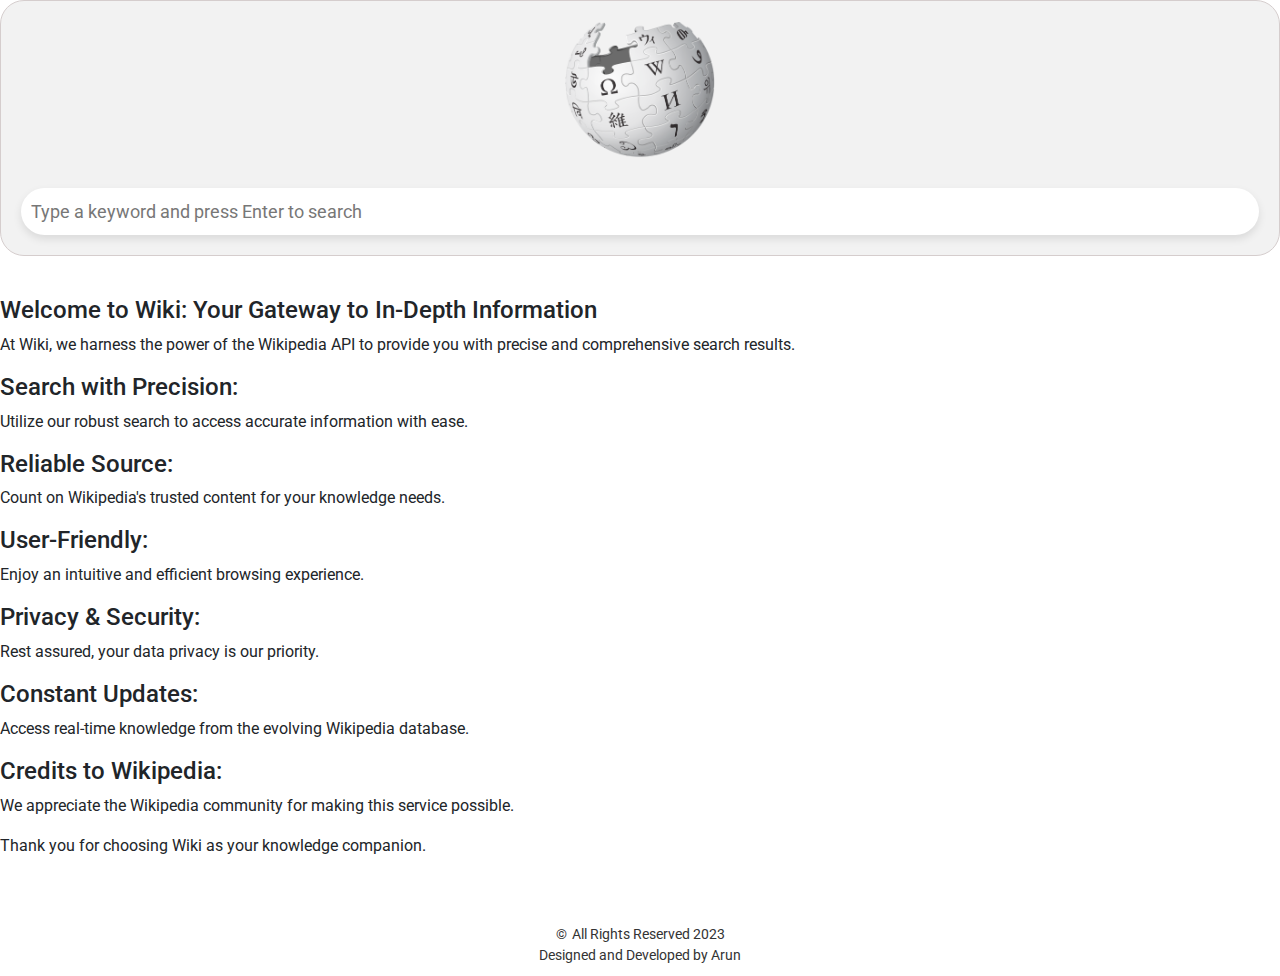
<file: index.html>
<!DOCTYPE html>
<html>

<head>
    <link rel="stylesheet" href="bootstrap.min.css" integrity="sha384-JcKb8q3iqJ61gNV9KGb8thSsNjpSL0n8PARn9HuZOnIxN0hoP+VmmDGMN5t9UJ0Z" crossorigin="anonymous" />
    <script src="jquery-3.5.1.slim.min.js" integrity="sha384-DfXdz2htPH0lsSSs5nCTpuj/zy4C+OGpamoFVy38MVBnE+IbbVYUew+OrCXaRkfj" crossorigin="anonymous"></script>
    <script src="https://cdn.jsdelivr.net/npm/popper.js@1.16.1/dist/umd/popper.min.js" integrity="sha384-9/reFTGAW83EW2RDu2S0VKaIzap3H66lZH81PoYlFhbGU+6BZp6G7niu735Sk7lN" crossorigin="anonymous"></script>
    <script src="bootstrap.min.js" integrity="sha384-B4gt1jrGC7Jh4AgTPSdUtOBvfO8shuf57BaghqFfPlYxofvL8/KUEfYiJOMMV+rV" crossorigin="anonymous"></script>
<link rel="stylesheet" href="index.css">
<meta name="viewport" content="width=device-width, initial-scale=1.0">
 <style>
        /* Style for the header with the search bar */
        .wiki-search-header {
            background-color: #f2f2f2; /* Light gray background */
            padding: 20px;
            text-align: center;
            border-radius: 24px; /* Rounded edges */
        }

        .search-input {
            padding: 10px;
            border: none;
            border-radius: 24px; /* Rounded edges */
            width: 300px;
            background-color: #fff; /* White background */
            box-shadow: 0px 4px 8px rgba(0, 0, 0, 0.1); /* Shadow for input */
        }

        .search-input::placeholder {
            color: #777; /* Placeholder text color */
        }

        /* Style for the content section (You can leave your existing content as-is) */
        .content {
            background-image: url('background-image.jpg'); /* Replace with your background image URL */
            background-size: cover;
            background-repeat: no-repeat;
            background-attachment: fixed;
            height: 500px; /* Adjust the height as needed */
            text-align: center;
            padding-top: 100px; /* Adjust this for vertical alignment */
        }

        .content h4 {
            color: #fff;
            font-size: 24px;
            margin-bottom: 20px;
        }

        .content p {
            color: #fff;
            font-size: 16px;
            margin-bottom: 20px;
        }

        /* Style for the footer (You can leave your existing footer as-is) */
        .footer {
            text-align: center;
            background-color: #FFFFFF;
            color: #fff;
            padding: 20px 0;
        }

        .footer p {
            margin: 0;
            font-size: 14px;
        }
    </style>
</head>

<body>
    <div class="main-container">
        <div class="wiki-search-header text-center">
            <img class="wiki-logo" src="wiki-logo-img.png" />
            <br />
            <input placeholder="Type a keyword and press Enter to search" type="search" class="search-input w-100" id="searchInput" />
        </div>

        <div class="d-none" id="spinner">
            <div class="d-flex justify-content-center">
                <div class="spinner-border" role="status">
                    <span class="sr-only">Loading...</span>
                </div>
            </div>
        </div>
        <div class="search-results" id="searchResults"></div>
    </div>
          <h4>Welcome to Wiki: Your Gateway to In-Depth Information</h4>
          <p>At Wiki, we harness the power of the Wikipedia API to provide you with precise and comprehensive search results.</p>
    
          <h4>Search with Precision:</h4>
          <p>Utilize our robust search to access accurate information with ease.</p>
    
          <h4>Reliable Source:</h4>
          <p>Count on Wikipedia's trusted content for your knowledge needs.</p>
    
          <h4>User-Friendly:</h4>
          <p>Enjoy an intuitive and efficient browsing experience.</p>
    
          <h4>Privacy & Security:</h4>
          <p>Rest assured, your data privacy is our priority.</p>
    
          <h4>Constant Updates:</h4>
          <p>Access real-time knowledge from the evolving Wikipedia database.</p>
    
          <h4>Credits to Wikipedia:</h4>
          <p>We appreciate the Wikipedia community for making this service possible.</p>
    
          <p>Thank you for choosing Wiki as your knowledge companion.</p>
       <div class="footer">
      <!--  <p>All rights reserved 2023<br>
        <p>Designed & developed by Arun</p> -->
    </div>
<script src="index.js"></script>
</body>

</html>
<!DOCTYPE html>
<html>
<head>
    <style>
        /* Style for the footer */
        footer {
            text-align: center; /* Center-align the content */
            background-color: #fff; /* Change the background color to white */
            color: #333; /* Text color, you can adjust this color as needed */
            padding: 10px 0; /* Add some padding for spacing */
        }

        /* Style for the copyright text */
        footer p {
            margin: 0; /* Remove default margin */
            font-size: 14px; /* Adjust font size */
        }

        /* Style for the copyright symbol */
        footer p::before {
            content: "\00a9"; /* Unicode copyright symbol */
            margin-right: 5px; /* Add some spacing between symbol and text */
        }
    </style>
</head>
<body>
    <footer>
        <p>All Rights Reserved 2023 <br>  Designed and Developed by Arun</p>
    </footer>
</body>
</html>
</file>
<file: index.css>
@import url("https://fonts.googleapis.com/css2?family=Bree+Serif&family=Caveat:wght@400;700&family=Lobster&family=Monoton&family=Open+Sans:ital,wght@0,400;0,700;1,400;1,700&family=Playfair+Display+SC:ital,wght@0,400;0,700;1,700&family=Playfair+Display:ital,wght@0,400;0,700;1,700&family=Roboto:ital,wght@0,400;0,700;1,400;1,700&family=Source+Sans+Pro:ital,wght@0,400;0,700;1,700&family=Work+Sans:ital,wght@0,400;0,700;1,700&display=swap");

.main-container {
    font-family: "Roboto";
}

.wiki-search-header {
    border-style: solid;
    border-width: 1px;
    border-color: #d5cdcd;
    padding-top: 30px;
    padding-right: 20px;
    padding-bottom: 30px;
    padding-left: 20px;
    margin-bottom: 40px;
}

.wiki-logo {
    margin-bottom: 30px;
    width: 150px;
}

.search-input {
    font-size: 18px;
    border-style: solid;
    border-width: 1px;
    border-color: #d5cdcd;
    border-radius: 3px;
    padding: 10px;
}

.search-results {
    width: 100%;
    padding-left: 20px;
}

.result-item {
    margin-bottom: 20px;
}

.result-title {
    font-size: 22px;
}

.link-description {
    color: #444444;
    font-size: 15px;
}

.result-url {
    color: #006621;
    text-decoration: none;
}
</file>
